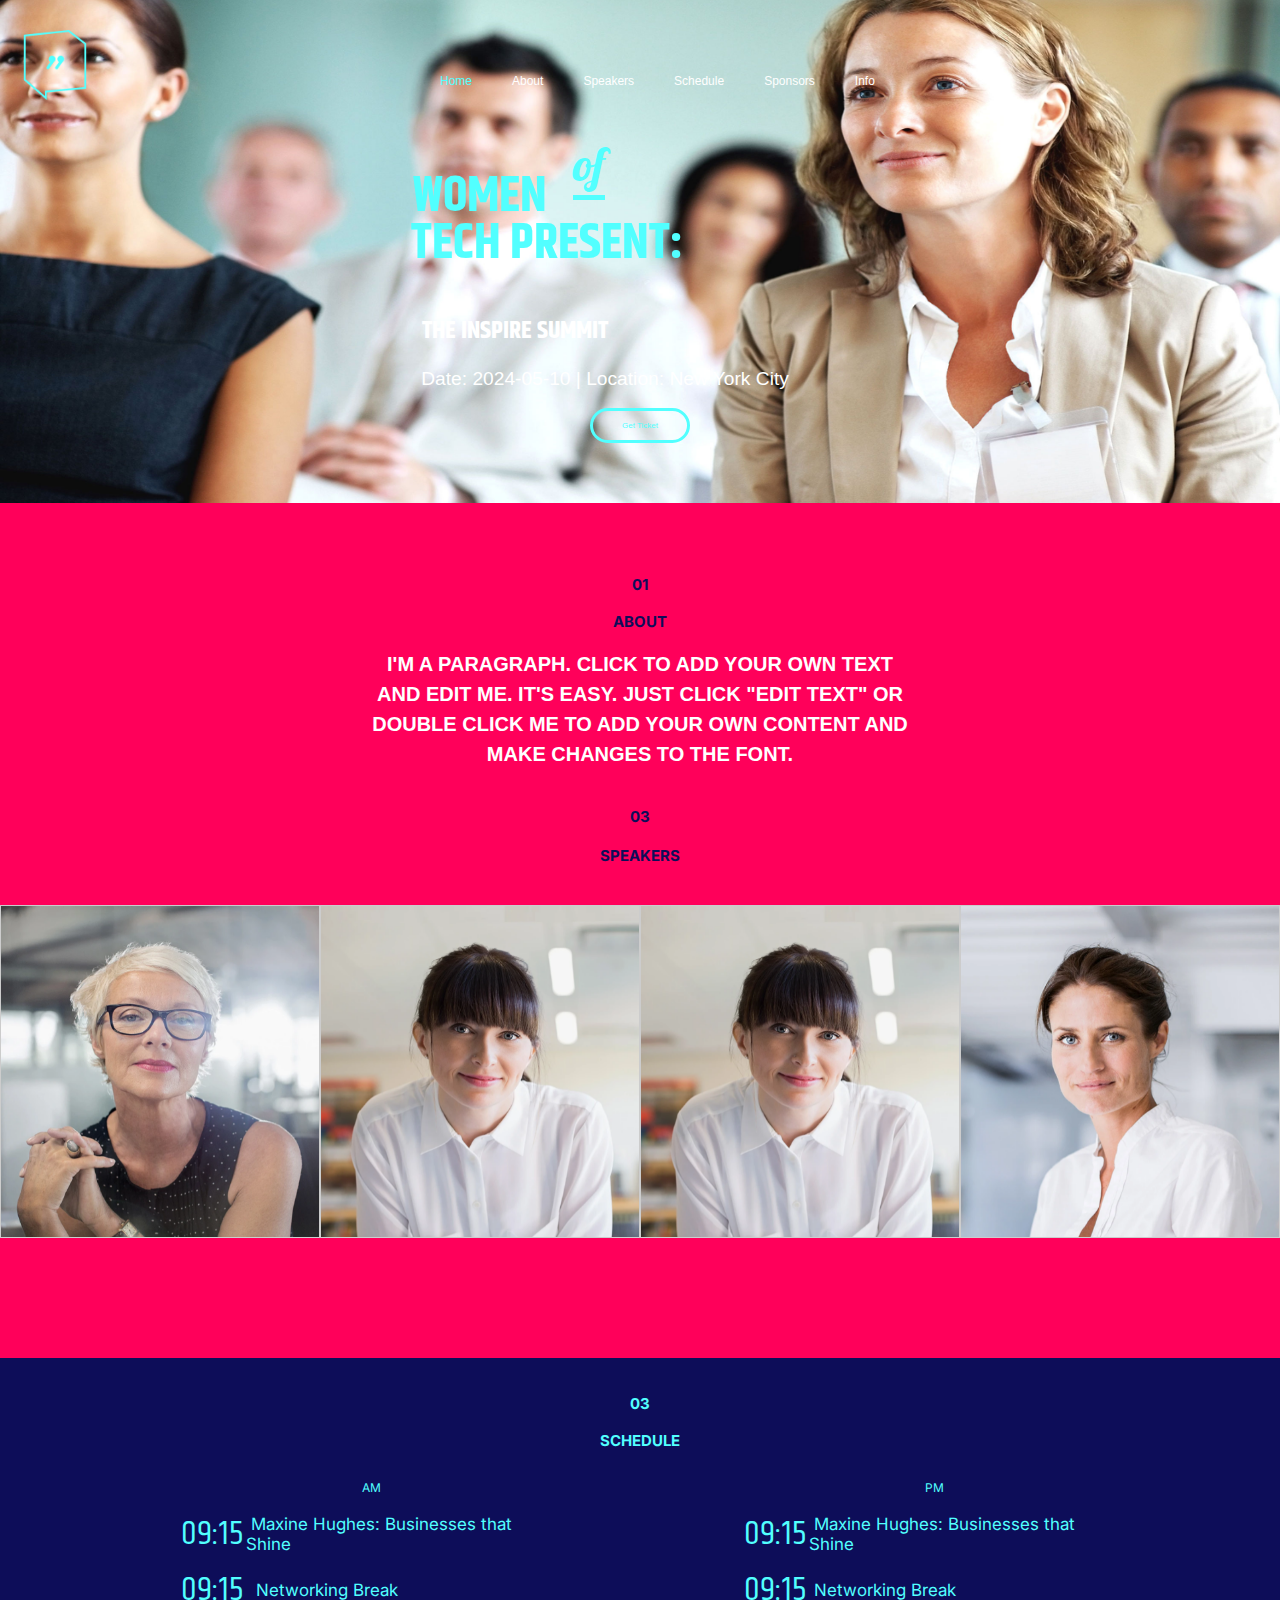
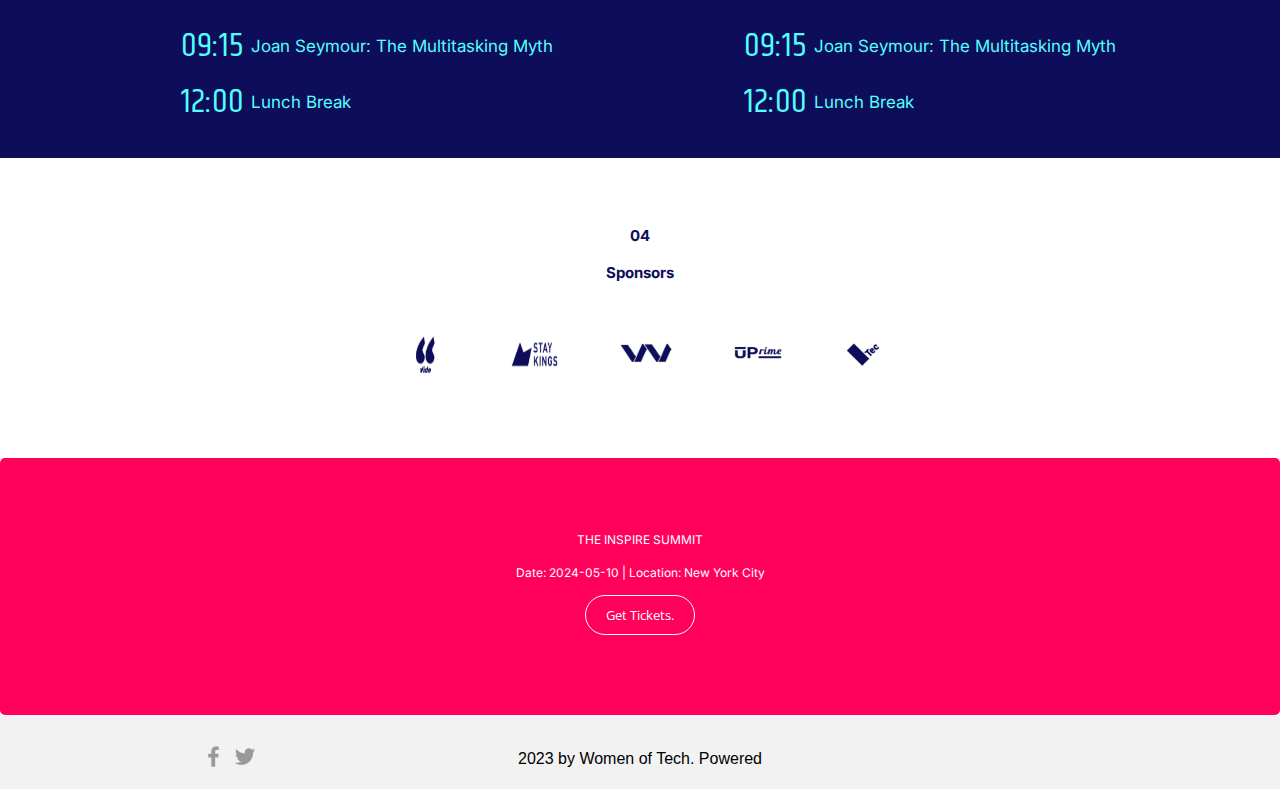
<file: index.html>
<!DOCTYPE html>
<html lang="en">
<head>
  <meta charset="UTF-8">
  <meta name="viewport" content="width=device-width, initial-scale=1.0">
  <title>Company Conference</title>
  <link rel="stylesheet" href="style/index.css">
  <link rel="preconnect" href="https://fonts.googleapis.com">
<link rel="preconnect" href="https://fonts.gstatic.com" crossorigin>
<link href="https://fonts.googleapis.com/css2?family=Khand:wght@600&display=swap" rel="stylesheet">

<link href="https://fonts.googleapis.com/css2?family=Khand:wght@600&family=Lobster&display=swap" rel="stylesheet">


<link href="https://fonts.googleapis.com/css2?family=Khand&family=Lobster&display=swap" rel="stylesheet">



<link href="https://fonts.googleapis.com/css2?family=Inter:wght@100..900&family=Khand:wght@700&family=Lobster&display=swap" rel="stylesheet">


<link href="https://fonts.googleapis.com/css2?family=Inter:wght@100..900&family=Khand&family=Lobster&display=swap" rel="stylesheet">


<link href="https://fonts.googleapis.com/css2?family=Inter:wght@100..900&family=Khand&family=Lobster&family=Open+Sans:ital,wght@0,300..800;1,300..800&display=swap" rel="stylesheet">

</head>
<body>

  
  
    <div class="head" id="forback">
     
    
    <img src="assets/logos/logo.png" alt="Company Logo" class="logo">
    <nav class="navi">
      <ul>
        <li class="up"><a class="ups" href="#home">Home</a></li>
        <li class="up"><a href="#about">About</a></li>
        <li class="up"><a href="#speak">Speakers</a></li>
        <li class="up"><a href="#schedule">Schedule</a></li>
        <li class="up"><a href="#spon">Sponsors</a></li>
        <li class="up"><a href="#infor">Info</a></li>
      </ul>

    
    </nav>
    <br>
    <br>
    <br>

    <div class="women">
   
    <h1 class="title khand-semibold">WOMEN <span class="lobster-regular of">  of </span> <br> <span class="tech">TECH PRESENT:</span> </h1>
  </div>
    <h1 class="title khand-regular inspire" id="inspire">THE INSPIRE SUMMIT</h1>
    <br>
    <p class="info">Date: <span id="date"> </span> | Location: <span id="location"></span></p>
    <br>
    
    <div class="banner_main_btn">
      <a href="./checkout-page.html"target="blank" class="btn">Get Ticket</a>
    </div>

   </div>

   <!-- about -->

   <div id="about">
    <br>
    <br>
    <br>
    <br>

    <p class="interaa">01</p>
    <br>
    <p class="interaa">ABOUT</p>
    <br>
    <p class="aboutpara">I'M A PARAGRAPH. CLICK TO ADD YOUR OWN TEXT <br>
      AND EDIT ME. IT'S EASY. JUST CLICK "EDIT TEXT" OR <br>
      DOUBLE CLICK ME TO ADD YOUR OWN CONTENT AND <br>
      MAKE CHANGES TO THE FONT.</p>
    <br>
   
  </div>
  

<!-- speaker -->
  
<section id="speaker" class="speaker">
  <br>
  <br>
  <h2 class="spk-h2 interaa">03</h2>
  <br>
  <br>
  <h2 class="interaa">SPEAKERS</h2>
  <br>
  <br>
  <div class="spk-container">
    <div class="flexbox">
      <div class="flipper">
        <div class="front">
          <img id="social-media-icon" src="assets/images/s1.png" alt="Image 1" class="image">
        </div>
            <div class="back1" onclick="openPopup()">RACHAEL</br> MOORE</br>
              <div class="waa">WAWA.OG</div>
              <div><button class="share-button"><svg xmlns="http://www.w3.org/2000/svg" width="32" height="32"
                    viewBox="0 0 32 32" fill="none">
                    <path
                      d="M29.7074 13.2937L19.7074 3.29375C19.5676 3.15381 19.3895 3.05847 19.1955 3.01978C19.0016 2.98109 18.8005 3.00079 18.6177 3.07638C18.4349 3.15198 18.2787 3.28008 18.1687 3.44448C18.0588 3.60889 18 3.80221 17.9999 3.99999V9.04374C14.7574 9.32124 11.1762 10.9087 8.22992 13.4075C4.68242 16.4175 2.47367 20.2962 2.00992 24.3287C1.97368 24.6423 2.03725 24.9592 2.19158 25.2345C2.34591 25.5098 2.58313 25.7294 2.86949 25.862C3.15586 25.9947 3.47677 26.0337 3.78655 25.9734C4.09634 25.9131 4.37921 25.7566 4.59492 25.5262C5.96992 24.0625 10.8624 19.4337 17.9999 19.0262V24C18 24.1978 18.0588 24.3911 18.1687 24.5555C18.2787 24.7199 18.4349 24.848 18.6177 24.9236C18.8005 24.9992 19.0016 25.0189 19.1955 24.9802C19.3895 24.9415 19.5676 24.8462 19.7074 24.7062L29.7074 14.7062C29.8944 14.5188 29.9995 14.2648 29.9995 14C29.9995 13.7352 29.8944 13.4812 29.7074 13.2937ZM19.9999 21.5862V18C19.9999 17.7348 19.8946 17.4804 19.707 17.2929C19.5195 17.1054 19.2651 17 18.9999 17C15.4899 17 12.0712 17.9162 8.83867 19.725C7.19235 20.6503 5.65844 21.7627 4.26742 23.04C4.99242 20.06 6.81992 17.2262 9.52367 14.9325C12.4262 12.4712 15.9687 11 18.9999 11C19.2651 11 19.5195 10.8946 19.707 10.7071C19.8946 10.5196 19.9999 10.2652 19.9999 9.99999V6.41499L27.5862 14L19.9999 21.5862Z"
                      fill="white" />
                  </svg></button>
                </div>
            </div>
      </div>
    </div>
    <div class="flexbox">
      <div class="flipper">
        <div class="front">
          <img src="assets/images/s2.png" alt="Image 2" class="image">
        </div>
        <div class="back1"  onclick="openPopup()" >RACHAEL</br> MOORE</br>
          <div class="waa">WAWA.OG</div>
          <div><button class="share-button"><svg xmlns="http://www.w3.org/2000/svg" width="32" height="32"
                viewBox="0 0 32 32" fill="none">
                <path
                  d="M29.7074 13.2937L19.7074 3.29375C19.5676 3.15381 19.3895 3.05847 19.1955 3.01978C19.0016 2.98109 18.8005 3.00079 18.6177 3.07638C18.4349 3.15198 18.2787 3.28008 18.1687 3.44448C18.0588 3.60889 18 3.80221 17.9999 3.99999V9.04374C14.7574 9.32124 11.1762 10.9087 8.22992 13.4075C4.68242 16.4175 2.47367 20.2962 2.00992 24.3287C1.97368 24.6423 2.03725 24.9592 2.19158 25.2345C2.34591 25.5098 2.58313 25.7294 2.86949 25.862C3.15586 25.9947 3.47677 26.0337 3.78655 25.9734C4.09634 25.9131 4.37921 25.7566 4.59492 25.5262C5.96992 24.0625 10.8624 19.4337 17.9999 19.0262V24C18 24.1978 18.0588 24.3911 18.1687 24.5555C18.2787 24.7199 18.4349 24.848 18.6177 24.9236C18.8005 24.9992 19.0016 25.0189 19.1955 24.9802C19.3895 24.9415 19.5676 24.8462 19.7074 24.7062L29.7074 14.7062C29.8944 14.5188 29.9995 14.2648 29.9995 14C29.9995 13.7352 29.8944 13.4812 29.7074 13.2937ZM19.9999 21.5862V18C19.9999 17.7348 19.8946 17.4804 19.707 17.2929C19.5195 17.1054 19.2651 17 18.9999 17C15.4899 17 12.0712 17.9162 8.83867 19.725C7.19235 20.6503 5.65844 21.7627 4.26742 23.04C4.99242 20.06 6.81992 17.2262 9.52367 14.9325C12.4262 12.4712 15.9687 11 18.9999 11C19.2651 11 19.5195 10.8946 19.707 10.7071C19.8946 10.5196 19.9999 10.2652 19.9999 9.99999V6.41499L27.5862 14L19.9999 21.5862Z"
                  fill="white" />
              </svg></button>
            </div>
        </div>
      </div>
     
    </div>
    <div class="flexbox">
      <div class="flipper">
        <div class="front">
          <img src="assets/images/s2.png" alt="Image 3" class="image">
        </div>
        <div class="back1"   onclick="openPopup()">RACHAEL</br> MOORE</br>
          <div class="waa">WAWA.OG</div>
          <div><button class="share-button"><svg xmlns="http://www.w3.org/2000/svg" width="32" height="32"
                viewBox="0 0 32 32" fill="none">
                <path
                  d="M29.7074 13.2937L19.7074 3.29375C19.5676 3.15381 19.3895 3.05847 19.1955 3.01978C19.0016 2.98109 18.8005 3.00079 18.6177 3.07638C18.4349 3.15198 18.2787 3.28008 18.1687 3.44448C18.0588 3.60889 18 3.80221 17.9999 3.99999V9.04374C14.7574 9.32124 11.1762 10.9087 8.22992 13.4075C4.68242 16.4175 2.47367 20.2962 2.00992 24.3287C1.97368 24.6423 2.03725 24.9592 2.19158 25.2345C2.34591 25.5098 2.58313 25.7294 2.86949 25.862C3.15586 25.9947 3.47677 26.0337 3.78655 25.9734C4.09634 25.9131 4.37921 25.7566 4.59492 25.5262C5.96992 24.0625 10.8624 19.4337 17.9999 19.0262V24C18 24.1978 18.0588 24.3911 18.1687 24.5555C18.2787 24.7199 18.4349 24.848 18.6177 24.9236C18.8005 24.9992 19.0016 25.0189 19.1955 24.9802C19.3895 24.9415 19.5676 24.8462 19.7074 24.7062L29.7074 14.7062C29.8944 14.5188 29.9995 14.2648 29.9995 14C29.9995 13.7352 29.8944 13.4812 29.7074 13.2937ZM19.9999 21.5862V18C19.9999 17.7348 19.8946 17.4804 19.707 17.2929C19.5195 17.1054 19.2651 17 18.9999 17C15.4899 17 12.0712 17.9162 8.83867 19.725C7.19235 20.6503 5.65844 21.7627 4.26742 23.04C4.99242 20.06 6.81992 17.2262 9.52367 14.9325C12.4262 12.4712 15.9687 11 18.9999 11C19.2651 11 19.5195 10.8946 19.707 10.7071C19.8946 10.5196 19.9999 10.2652 19.9999 9.99999V6.41499L27.5862 14L19.9999 21.5862Z"
                  fill="white" />
              </svg></button>
            </div>
        </div>
      </div>
     
    </div>
    <div class="flexbox">
      <div class="flipper">
        <div class="front">
          <img src="assets/images/s4.png" alt="Image 4" class="image">
        </div>
        <div class="back1"  onclick="openPopup()">RACHAEL</br> MOORE</br>
          <div class="waa">WAWA.OG</div>
          <div><button class="share-button"><svg xmlns="http://www.w3.org/2000/svg" width="32" height="32"
                viewBox="0 0 32 32" fill="none">
                <path
                  d="M29.7074 13.2937L19.7074 3.29375C19.5676 3.15381 19.3895 3.05847 19.1955 3.01978C19.0016 2.98109 18.8005 3.00079 18.6177 3.07638C18.4349 3.15198 18.2787 3.28008 18.1687 3.44448C18.0588 3.60889 18 3.80221 17.9999 3.99999V9.04374C14.7574 9.32124 11.1762 10.9087 8.22992 13.4075C4.68242 16.4175 2.47367 20.2962 2.00992 24.3287C1.97368 24.6423 2.03725 24.9592 2.19158 25.2345C2.34591 25.5098 2.58313 25.7294 2.86949 25.862C3.15586 25.9947 3.47677 26.0337 3.78655 25.9734C4.09634 25.9131 4.37921 25.7566 4.59492 25.5262C5.96992 24.0625 10.8624 19.4337 17.9999 19.0262V24C18 24.1978 18.0588 24.3911 18.1687 24.5555C18.2787 24.7199 18.4349 24.848 18.6177 24.9236C18.8005 24.9992 19.0016 25.0189 19.1955 24.9802C19.3895 24.9415 19.5676 24.8462 19.7074 24.7062L29.7074 14.7062C29.8944 14.5188 29.9995 14.2648 29.9995 14C29.9995 13.7352 29.8944 13.4812 29.7074 13.2937ZM19.9999 21.5862V18C19.9999 17.7348 19.8946 17.4804 19.707 17.2929C19.5195 17.1054 19.2651 17 18.9999 17C15.4899 17 12.0712 17.9162 8.83867 19.725C7.19235 20.6503 5.65844 21.7627 4.26742 23.04C4.99242 20.06 6.81992 17.2262 9.52367 14.9325C12.4262 12.4712 15.9687 11 18.9999 11C19.2651 11 19.5195 10.8946 19.707 10.7071C19.8946 10.5196 19.9999 10.2652 19.9999 9.99999V6.41499L27.5862 14L19.9999 21.5862Z"
                  fill="white" />
              </svg></button>
            </div>
        </div>
      </div>

    </div>
  </div>
</section>



  <!-- Schedule -->

<div class="container">
  <br>
  <br>
  <p class="sc-head interaa">03</p>
  <br>
    <p class="sc-head interaa">SCHEDULE</p>
    <br>
    <table class="table">
        <tr>
            <th colspan="2">AM</th> </tr>
        <tr>
            <td>09:15</td>
            <td>&nbsp;Maxine Hughes: Businesses that  Shine</td>
            
        </tr>
        <tr>
            <td>09:15</td>
            <td>&nbsp; Networking Break</td>
            
        </tr>
        <tr>
            <td>09:15</td>
            <td> &nbsp;Joan Seymour: The Multitasking Myth</td>
            
        </tr>
        <tr>
            <td>12:00</td>
            <td> &nbsp;Lunch Break</td>
             </tr>
       

    </table>
    <table class="table">
      <tr>
          <th colspan="2">PM</th> </tr>
      <tr>
          <td>09:15</td>
          <td> &nbsp;Maxine Hughes: Businesses that Shine</td>
          
      </tr>
      <tr>
          <td>09:15</td>
          <td>&nbsp;Networking Break</td>
          
      </tr>
      <tr>
          <td>09:15</td>
          <td> &nbsp;Joan Seymour: The Multitasking Myth</td>
          
      </tr>
      <tr>
          <td>12:00</td>
          <td> &nbsp;Lunch Break</td>
           </tr>
     

  </table>
</div>





  <!-- sponsors -->

  <section class="sponsors" id="spon">
    <br>
    <p class="interaa" >04</p>
    <br>
    <p class="interaa">Sponsors</p>
    <ul class="sponsor-logos home_sponser">
        <li><img src="assets/logos/l1.png" alt="Sponsor 1"></li>
        <li><img src="assets/logos/l2.png" alt="Sponsor 1"></li>
        <li><img src="assets/logos/l3.png" alt="Sponsor 1"></li>
        <li><img src="assets/logos/l4.png" alt="Sponsor 1"></li>
        <li><img src="assets/logos/l5.png" alt="Sponsor 1"></li>
    </ul>
</section>


<!-- info -->

<section class="information" id="infor">
  <br>
  <br>
  <br>
  <h3 class="inter400 summit">THE INSPIRE SUMMIT</h3>
  <br>
  <div class="details">
     <p class="inter400 nextdate">Date: 2024-05-10 | Location: New York City</p>
  </div>
  <div class="banner_main_btn">
    <a href="./checkout-page.html" target="blank">
      <button class="get-tickets open-sans-400">Get Tickets.</button>
    </a>
  </div>
</section>




  <script>
    document.getElementById("date").textContent = "2024-05-10";
    document.getElementById("location").textContent = "New York City";
  </script>



<!-- footer -->

<div class="footer">
<p class="fpara">2023 by Women of Tech. Powered</p>


<div class="flogo">
<img src="assets/logos/fb.png" alt="">
<img src="assets/logos/twitter.png" alt="">
</div>

</div>
<script src="script.js"></script>
<script>
  function openPopup() {
    document.getElementById("popup").style.display = "flex";
  }

  function closePopup() {
    document.getElementById("popup").style.display = "none";
  }
</script>


</body>
</html>
</file>
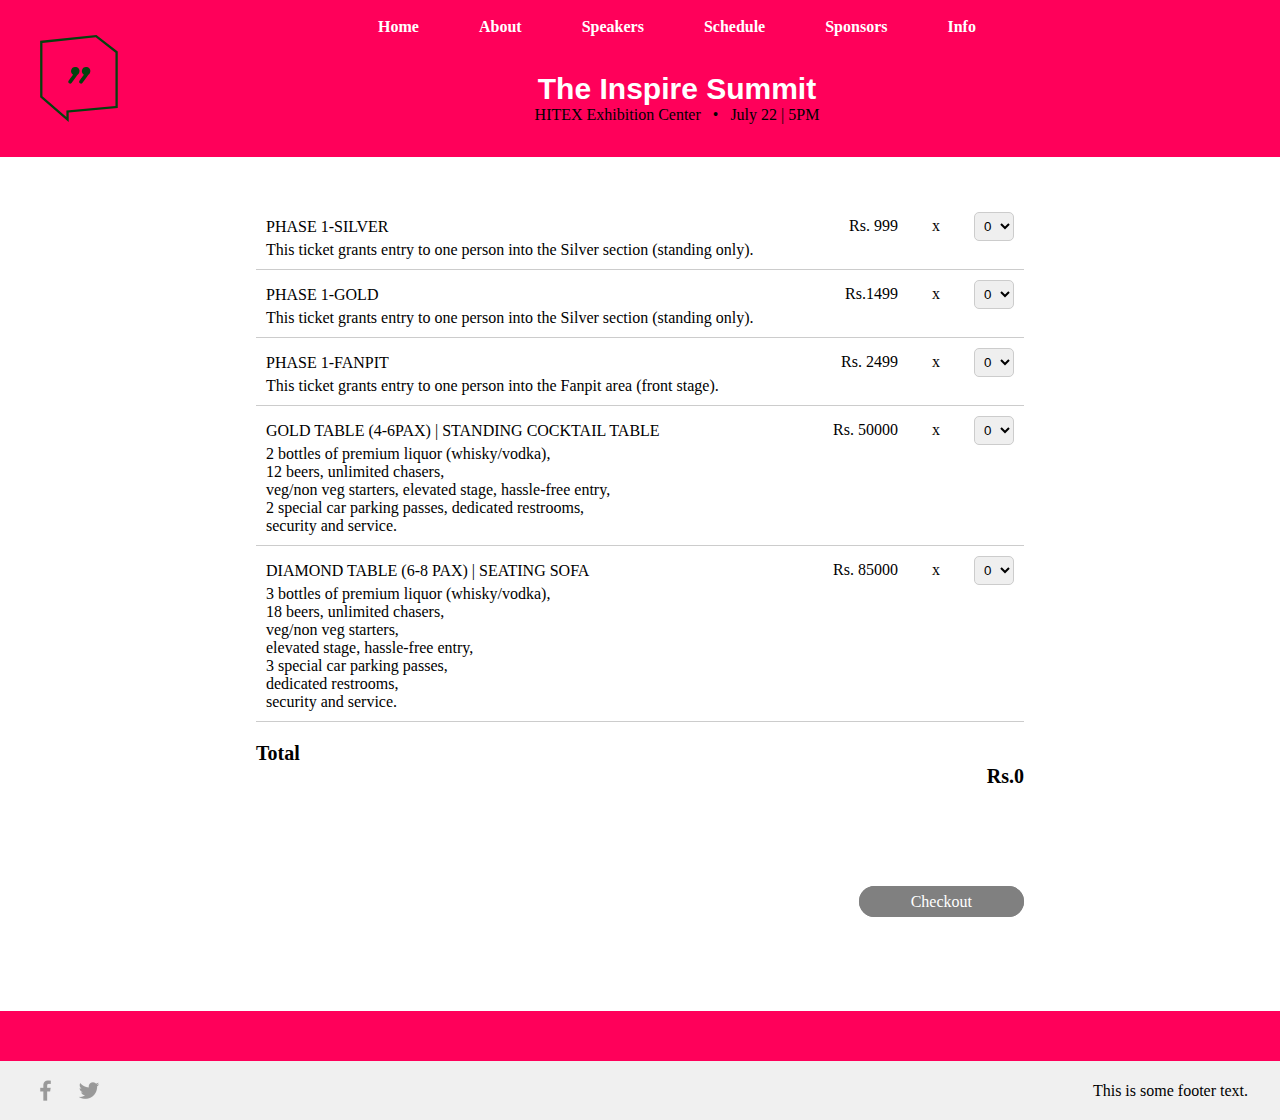
<file: checkout-page.html>
<!DOCTYPE html>
<html lang="en">
<head>
   <meta charset="UTF-8">
   <meta name="viewport" content="width=device-width, initial-scale=1.0">
   <title>Ticket Type</title>
   <link rel="stylesheet" href="style/checkout-page.css">
</head>
<body>
   <nav class="navbar">
      <div class="logo-container">
          <img src="images/logo.svg" alt="Logo" class="logo">  
      </div>
      <div class="content-container">
          <div class="menu-text-container">
              <ul class="nav-menu">
                  <li><a href="index.html">Home</a></li>
                  <li><a href="#">About</a></li>
                  <li><a href="#">Speakers</a></li>
                  <li><a href="#">Schedule</a></li>
                  <li><a href="#">Sponsors</a></li>
                  <li><a href="#">Info</a></li>
              </ul>
              <div class="text-container">
                  <p class="inspire" >The Inspire Summit</p>
                  <p>HITEX Exhibition Center &nbsp; • &nbsp; July 22 | 5PM</p>
              </div>
          </div>
      </div>
  </nav>
  
  
  

<section  >
   <div style="margin-top: 30px;">
      <div class="checkOut_conitainer">

         <div class="container-ticket silver">
            <div class="ticket-header">
               <div>  <h2>PHASE 1-SILVER</h2></div>
               <div>    <span class="price">Rs. 999</span>
                  <span class="multiplication">x</span>
                  <select name="tickets" class="number-of-tickets" onchange="enableCheckoutButton()">
                     <option value="0">0</option>
                     <option value="1">1</option>
                     <option value="2">2</option>
                     <option value="3">3</option>
                     <option value="4">4</option>
                     <option value="5">5</option>
                  </select></div>
           
            </div>
            <p>This ticket grants entry to one person into the Silver section (standing only).</p>
         </div>
        
         <div class="container-ticket gold">
            <div class="ticket-header">
               <div>  <h2>PHASE 1-GOLD</h2></div>
               <div>    <span class="price">Rs.1499</span>
                  <span class="multiplication">x</span>
                  <select name="tickets" class="number-of-tickets" onchange="enableCheckoutButton()">
                     <option value="0">0</option>
                     <option value="1">1</option>
                     <option value="2">2</option>
                     <option value="3">3</option>
                     <option value="4">4</option>
                     <option value="5">5</option>
                  </select></div>
           
            </div>
            <p>This ticket grants entry to one person into the Silver section (standing only).</p>
         </div>

         <div class="container-ticket gold">
            <div class="ticket-header">
               <div>  <h2>PHASE 1-FANPIT</h2></div>
               <div>    <span class="price">Rs. 2499</span>
                  <span class="multiplication">x</span>
                  <select name="tickets" class="number-of-tickets" onchange="enableCheckoutButton()">
                     <option value="0">0</option>
                     <option value="1">1</option>
                     <option value="2">2</option>
                     <option value="3">3</option>
                     <option value="4">4</option>
                     <option value="5">5</option>
                  </select></div>
           
            </div>
            <p>This ticket grants entry to one person into the Fanpit area (front stage).</p>
         </div>

         <div class="container-ticket gold">
            <div class="ticket-header">
               <div>   <h2>GOLD TABLE (4-6PAX) | STANDING COCKTAIL TABLE</h2></div>
               <div>    <span class="price">Rs. 50000</span>
                  <span class="multiplication">x</span>
                  <select name="tickets" class="number-of-tickets" onchange="enableCheckoutButton()">
                     <option value="0">0</option>
                     <option value="1">1</option>
                     <option value="2">2</option>
                     <option value="3">3</option>
                     <option value="4">4</option>
                     <option value="5">5</option>
                  </select></div>
           
            </div>
            <p>2 bottles of premium liquor (whisky/vodka), <br> 12 beers, unlimited chasers,<br> veg/non veg starters, elevated stage, hassle-free entry,<br> 2 special car parking passes, dedicated restrooms,<br> security and service.</p>
         </div>
      
        
         
        
         <div class="container-ticket diamond">
           
            <div class="ticket-header">
               <div>   <h2>DIAMOND TABLE (6-8 PAX) | SEATING SOFA</h2></div>
               <div>    <span class="price">Rs. 85000</span>
                  <span class="multiplication">x</span>
                  <select name="tickets" class="number-of-tickets" onchange="enableCheckoutButton()">
                     <option value="0">0</option>
                     <option value="1">1</option>
                     <option value="2">2</option>
                     <option value="3">3</option>
                     <option value="4">4</option>
                     <option value="5">5</option>
                  </select></div>
           
            </div>
            <p>3 bottles of premium liquor (whisky/vodka),<br> 18 beers, unlimited chasers,<br> veg/non veg starters,<br> elevated stage, hassle-free entry,<br> 3 special car parking passes, <br>dedicated restrooms,<br> security and service.</p>
         </div>
         <div class="total">
            <span class="final-head">Total</span>   
            <span class="final-price check_final">Rs.0</span>  
         </div>
         <div class="checkout-btn check_new">
            <a id="checkoutBtn" onclick="checkout()" class="disabled">Checkout</a>
         </div>
      </div> 
   </div>



 </div>
</section>

<script>
   function enableCheckoutButton() {
      var checkoutBtn = document.getElementById('checkoutBtn');
      var selects = document.getElementsByClassName('number-of-tickets');
      var totalTickets = 0;
      for (var i = 0; i < selects.length; i++) {
         totalTickets += parseInt(selects[i].value);
      }
      if (totalTickets > 0) {
         checkoutBtn.classList.remove('disabled');
         checkoutBtn.classList.remove('disabled1');

      } else {
         checkoutBtn.classList.add('disabled');
      }
   }
</script>

<div class="footer_card">
   <div class="red-bar"></div>
   <footer class="footer">
      <div class="logo-container">
         <img src="assets/logos/fb.png" alt="Logo 1">
         <img src="assets/logos/twitter.png" alt="Logo 2">
      </div>
      <p>This is some footer text.</p>
   </footer>
</div>

</body>
</html>
</file>
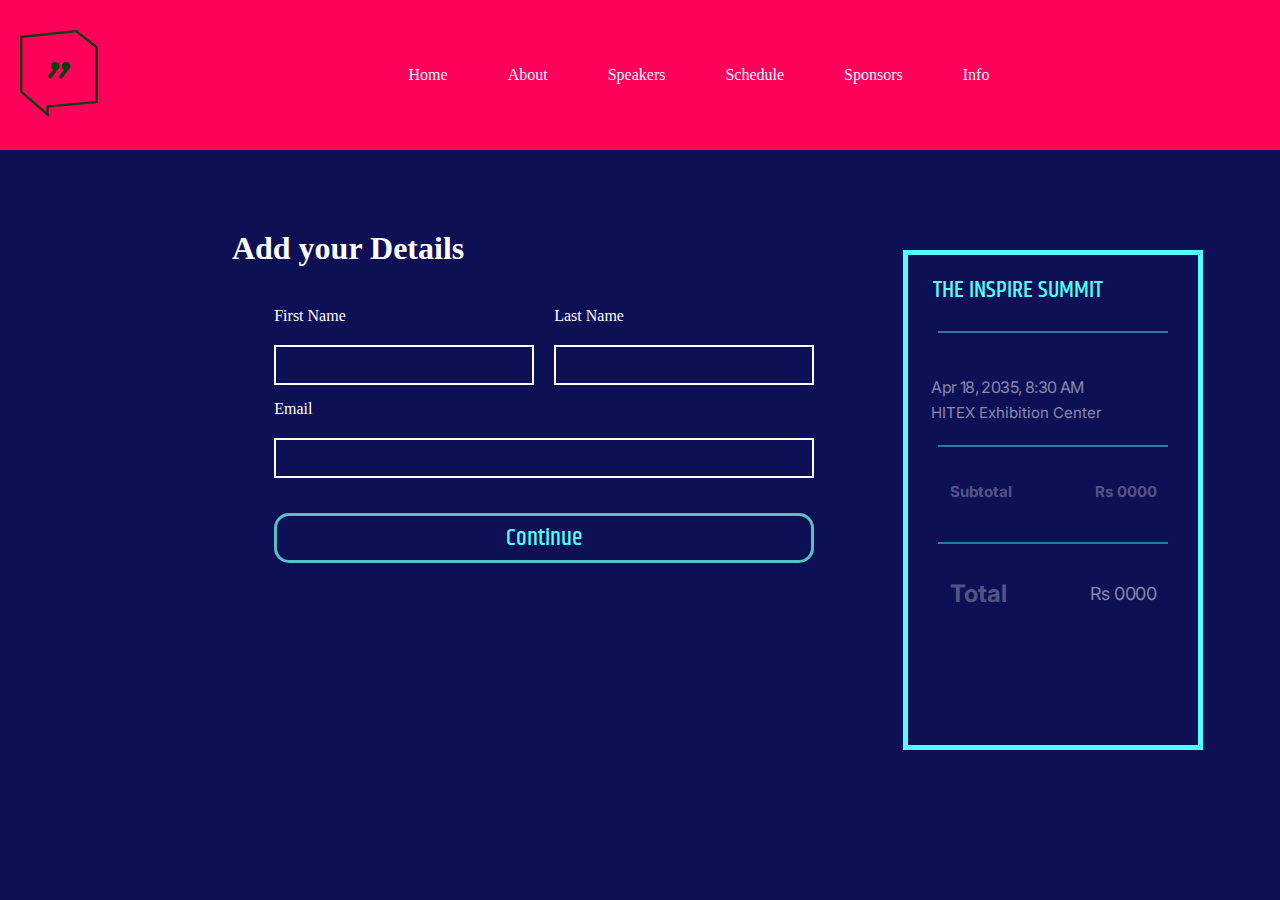
<file: finalpage.html>
<!DOCTYPE html>
<html lang="en">

<head>
    <meta charset="UTF-8">
    <meta name="viewport" content="width=device-width, initial-scale=1.0">
    <link rel="stylesheet" href="style/finalpage.css">
    <link rel="shortcut icon" href="assets/logos/logo.png" type="image/x-icon">
   
    

    <title id="titlehere"></title>
</head>

<body onload="loadDetails()">

    <nav class="navbar">
        <div class="logo-container">
            <img src="images/logo.svg" alt="Logo" class="logo">  
        </div>
        <ul class="nav-menu">
           <li><a href="index.html">Home</a></li>
           <li><a href="#">About</a></li>
           <li><a href="#">Speakers</a></li>
           <li><a href="#">Schedule</a></li>
           <li><a href="#">Sponsors</a></li>
           <li><a href="#">Info</a></li>
        </ul>
    </nav>
    
    <!-- <section class="add-details">
        <div class="detail--main_container">
            <div>
                <h1 id="add_details" class="detail--main_details">Add your Details</h1>
                <div class="form--main">
                    <form name="myForm" id="registrationForm">
                        <label for="fname" id="first_name" class="form--main_text_firstname">First name</label><br><br>
                        <input type="text" id="fname" name="fname" required>
                        <label for="lname" id="last_name" class="form--main_text_lastname">Last name</label><br><br>
                        <input type="text" id="lname" name="lname" required>
                        <label id="email_name" class="form--main_text_email">Email</label><br><br>
                        <input type="email" id="form--main_email" name="Ename" aria-label="details_email" required>
                        <input  type="submit" value="Continue" class="form--main_continue" onsubmit="evaulate()">
                    </form>
                </div>
            </div>
           
        </div>
        <div class="main2">
            <div class="price-entry">
                <h1 id="price-entry_text_inspire" class="price-entry_text">THE INSPIRE SUMMIT</h1>

                <div class="side-container">

                </div>
                <div class="price-entry_text_two">
                    <h2 id="price-entry_text_apr" class="price-entry_apr">Apr 18, 2035, 8:30 AM</h2>
                </div>
                <div class="hitex">
                    <h2 id="price-entry_hit" class="hitex_text">HITEX Exhibition Center</h2>
                </div>
                <div class="side-container">

                </div>
                <div class="inside-items">
                </div>
                <div class="cont-total">
                    <h2 id="cont-total-text" class="cont-total_text">Subtotal</h2>
                    <h2 id="final-price_rs_final" class="final-price_rs">Rs <span id="totalAmount1"></span></h2>
                                    </div>
                <div class="final-service1">
                    <h2 id="final-service1-text-one" class="final-service1_text"></h2>
                    <h2 id="final-service1_rs-two" class="final-service1_rs"></h2>
                </div>
                <div class="side-container">

                </div>
                <div class="final-price">
                    <h1 id="final-price_final" class="final-price_text">Total</h1>
                    <h1 id="final-price_rs_final" class="final-price_rs">Rs <span id="totalAmount2"></span></h1>
                </div>
            </div>
            
    </section> -->
    <div class="Finel_div">
     <div class="Finel_div_body">
      <div class="form_div">
        <div>
            <h1 id="add_details" class="detail--main_details heading">Add your Details</h1>
            <div class="form--main">
                <form name="myForm" id="registrationForm">
                    <div class="form-row">
                        <div class="form-group">
                            <label for="name">First Name</label>
                            <input type="text" id="name" name="name" class="full-width form_input">
                        </div>
                        <div class="form-group">
                            <label for="email">Last Name</label>
                            <input type="email" id="email" name="email" class="full-width form_input">
                        </div>
                    </div>
                    <div class="form-group">
                        <label for="email">Email</label>
                        <input type="email" id="email" name="email" class="full-width form_input_email">
                    </div>
                    <button type="submit" class="full-width fonm_btn">Continue</button>
                </form>
            </div>
            
        </div>
      </div>
      <div class="table_div"><div class="price-entry">
        <h1 id="price-entry_text_inspire" class="price-entry_text">THE INSPIRE SUMMIT</h1>

        <div class="side-container">

        </div>
        <div class="price-entry_text_two">
            <h2 id="price-entry_text_apr" class="price-entry_apr">Apr 18, 2035, 8:30 AM</h2>
        </div>
        <div class="hitex">
            <h2 id="price-entry_hit" class="hitex_text">HITEX Exhibition Center</h2>
        </div>
        <div class="side-container">

        </div>
        <div class="inside-items">
        </div>
        <div class="cont-totala">
            <div> <h2 id="cont-total-text" >Subtotal</h2></div>
            <div>            <h2 id="final-price_rs_final" >Rs <span id="totalAmount1"></span></h2>
            </div>
                            </div>
        <div class="final-service1">
            <h2 id="final-service1-text-one" class="final-service1_text"></h2>
            <h2 id="final-service1_rs-two" class="final-service1_rs"></h2>
        </div>
        <div class="side-container">

        </div>
        <div class="cont-totalb">
            <div> <h2 id="cont-total-text" >Total</h2></div>
            <div>                        <h1 id="final-price_rs_final" class="final-price_rs"  style="padding-top: 5px;" >Rs <span id="totalAmount2"></span></h1>
            </h2>
            </div>
                            </div>
        <div class="final-service1">
            <h2 id="final-service1-text-one" class="final-service1_text"></h2>
            <h2 id="final-service1_rs-two" class="final-service1_rs"></h2>
        </div>
        </div></div>


     </div>
    </div>
    <script>
        // Function to parse URL query parameters
        function getUrlParameter(name) {
            name = name.replace(/[\[\]]/g, '\\$&');
            const regex = new RegExp('[?&]' + name + '(=([^&#]*)|&|#|$)');
            const results = regex.exec(window.location.href);
            if (!results) return null;
            if (!results[2]) return '';
            return decodeURIComponent(results[2].replace(/\+/g, ' '));
        }
    
        // Get the total amount from the URL
        const totalAmount = getUrlParameter('total');
    
        // Display the total amount on the page
        const totalAmountElement1 = document.getElementById('totalAmount1');
        const totalAmountElement2 = document.getElementById('totalAmount2');
        if (totalAmount) {
            totalAmountElement1.textContent = totalAmount;
            totalAmountElement2.textContent = totalAmount; // Set both elements with the total amount
        } else {
            totalAmountElement1.textContent = '0000';
            totalAmountElement2.textContent = '0000';
        }
    </script>
    
    
</body>

</html>
</file>
<file: style/index.css>
/* fonts */

.khand-semibold {
  font-family: "Khand", sans-serif;
  font-weight: 600;
  font-style: normal;
}

.lobster-regular {
  font-family: "Lobster", sans-serif;
  font-weight: 400;
  font-style: normal;
}

td,.khand-regular {
  font-family: "Khand", sans-serif;
  font-weight: 400;
  font-style: normal;
}



.interaa {
  font-family: "Inter", sans-serif;
  font-optical-sizing: auto;
  font-weight: 700;
  font-style: normal;
  font-variation-settings:
    "slnt" 0;
    text-align: center; font-size: 15px; color: #0D0D59;
}

.aboutpara{
  text-align: center; font-size: 20px; line-height: 30px; font-weight: bold; color: white;
}

.next{
  color: #52FFFF;
}

 .inter400 {
  font-family: "Inter", sans-serif;
  font-optical-sizing: auto;
  font-weight: 400;
  font-style: normal;
  font-variation-settings:
    "slnt" 0;
    color: white; font-size: 12px;
}




.open-sans-400 {
  font-family: "Open Sans", sans-serif;
  font-optical-sizing: auto;
  font-weight: 400;
  font-style: normal;
  font-variation-settings:
    "wdth" 100;
}


*{
  margin: 0;
  padding: 0;
  box-sizing: border-box;
}

.head{
  padding: 10px;
  background: url(../assets/images/11aa.jpg) lightgray 0px -51.28px / 100% 111.1% no-repeat;
  }

body {
    margin: 0;
    font-family: sans-serif;
    overflow-x: hidden;
  }



  .navi{
    margin-top: -100px;
    margin-bottom: 50px;
    margin-left: 60px;
  }

  .up{
    margin: 20px;
    font-size: 12px;
  }

  .ups{
    color: #52FFFF;
  }
  
 
  
  .logo {
   
    margin-bottom: 50px;
    margin-left: 10px;
    margin-top: 20px;
    width: 70px; height: 70px;
  }
  
  .title {
    font-size: 1.5em;
    font-weight: bold;
   
    color: white;
    text-align: center;
    color: #52FFFF; font-size: 50px;
    margin-left: -280px;
  }

  #inspire{
    color: #FFFFFF;
    font-size: 25px;
    margin-left: -250px;
  }

  #linkedinlogo{
    width: 20px; height: 20px; position: relative; left: 130px;
  }

 

  .of{
    border-bottom: 5px solid; padding-bottom: 3px; position: relative; top: -30px; left: 17px;font-size: 45px;
  }

  .tech{
    position: relative; left: 47px; top: -30px;
  }
  
  .info {
    font-size: 1.2em;
    color: white;
    text-align: center;
    margin-left: -70px;
   

  }
ul{
  list-style-type: none;
}
  li{
    float: left;
    margin: 15px;
    position:relative;
    left: 350px;
  }

  a{
    color: white;
    text-decoration: none;
  }

 

.btn {
  display: inline-block;
  padding: 10px 20px;
 
  color: white;
  text-decoration: none;
  font-size: 16px;
  border: none;
  border-radius: 50px; 
  cursor: pointer; 
  margin-bottom: 50px;
 


  font-size: 8px; border: 3px solid #52FFFF ; color: #52FFFF; width: 100px; text-align: center;
margin-left: 527px;
}

.btn:hover {
  background-color: #3e8e41; 
}

#about{
  background-color: #FF005A;
  width: auto;
  
}

.speaker {
  padding-bottom: 120px;
  font-family: "Inter", sans-serif;
  background-color: #FF005A;
  
}
.speaker h2{
  text-align: center;
  margin-top:-20px;
}
 
.spk-container {
  display: flex;
  justify-content: flex-start;
  align-items: flex-start;
  width: 100%;
  height: 37vh;
}
 
.flexbox {
  width: 100vw;
  background-color: rgb(4, 56, 4);
  border: 1px solid #ccc;
  overflow: hidden;
  transition: transform 0.5s;
  min-height: 333px;
  box-sizing: border-box;
}
 
.flexbox:hover {
  transform: rotateY(180deg);
}
 
.flipper {
  position: relative;
  width: 100%;
  height: 100%;
  transform-style: preserve-3d;
  transition: transform 0.5s;
  overflow: visible;
}
 
.flexbox:hover .flipper {
  transform: rotateY(180deg);
}
 
.front,
.back {
  position: absolute;
  width: 100%;
  height: 100%;
  backface-visibility: hidden;
}
 
.front {
  z-index: 2;
  transform: rotateY(0deg);
}
 
.back {
  transform: rotateY(180deg);
  background-color: #333;
  color: #fff;
  display: flex;
  justify-content: center;
  align-items: top;
  text-align: center;
}
.back1{
  text-align:center;
  background-color: rgb(4, 56, 4);
  transform: scaleX(1);
  color: #d3a61d;
  font-size: 35px;
  position:relative;
  bottom:-100px;
  text-wrap:wrap;
  font-family: "khand";
  font-weight: 600;
  line-height: 1em;
 
}
 
.name {
  font-size: 16px;
}
 
.image {
  width: 100%;
  height: auto;
  display: block;
}
 
.share-button {
  padding-top: 90px;
 padding-right: 270px;
  background-color:transparent;
  border: none;
  transform: scaleX(1);
  cursor: pointer;
}
.waa{
  font-size: 16px;
  font-family: "khand";
}
.spk-h2{
  font-family: "Inter";
  font-weight: 700;
}

.stime{
  font-size: 35px;
}




/* sponsor */

.sponsors{
  height: 300px;
background-color: #FFFFFF;
margin-top: 0;
padding: 50px;
}

.sponsor-logos {
  display: flex;  
  list-style: none;  
 margin-left: 75px;
  
 
  
}

.sponsor-logos li {
  margin: 0 10px;  
  
}

.sponsor-logos img {
 
  width: 80px;
  height: 80px;

  margin-left: 10px;
  margin-top: 30px;
}





.information {
  background-color: #FF005A; 
  padding: 20px;
  border-radius: 5px;
  text-align: center;
  padding-bottom:80px;
}

.details {
  margin-bottom: 15px;
}

.details p {
  margin-bottom: 5px;
}

.label {
  font-weight: bold;
  margin-right: 5px;
}

.get-tickets {
  background-color: #FF005A; 
  color: white;
  padding: 10px 20px;
  border: none;
  border-radius: 50px; 
  border: 1px solid white;
  cursor: pointer;
  transition: background-color 0.2s ease; 
 margin: 0 auto;

}

.get-tickets:hover {
  background-color: #0069d9; 
}



.footer{
  background-color: #F2F2F2;
  padding-bottom: 15px;
  padding-top: 15px;
}

.fpara{
 text-align: center;
 padding-top: 20px;
 
}

.flogo{
  margin-top: -25px;
  margin-left: 200px;
}






table {
  width: 100%;
  
}

tr td:nth-child(1) {

  font-family: "Khand", sans-serif;
  font-weight: 400;
  font-style: normal;
  font-size: 35px;
  }

  tr td:nth-child(2) {
    font-family: "Inter", sans-serif;
    font-optical-sizing: auto;
    font-weight: 400;
    font-style: normal;
    font-variation-settings:
      "slnt" 0;
      font-size: 17px;
    
  }

th {
  color: #52FFFF;
  font-family: "Inter", sans-serif;
  font-optical-sizing: auto;
  font-weight: 400;
  font-style: normal;
  font-variation-settings:
    "slnt" 0;
    font-size: 12px;

  
  padding: 10px;
}

td {
 
    color: #52FFFF;
}

.time {
  width: 100px;
}

.am-pm {
  text-align: center;
}
.table{
  width: 30%;
  float: left;
  margin-left: 14%;
  
}

tr{
  width: 500px;
}


.container{
  margin-bottom: 0px;
  background-color: #0D0D59;
  height: 400px;
}

.sc-head{
  text-align: center;
  color: #52FFFF;
}

.summit, .nextdate{
  text-align: center;
}
.sponsor-logos.home_sponser
{
  margin-left: 0px !important;
  justify-content: center;
}
.sponsor-logos.home_sponser li
{
  left: 0px;
}
.banner_main_btn
{
  text-align: center;
}
.banner_main_btn a.btn
{
  margin-left: 0px !important;
}

.popup-overlay {
  position: fixed;
  top: 0;
  left: 0;
  width: 100%;
  height: 100%;
  background-color: rgba(0, 0, 0, 0.5);
  display: none;
  justify-content: center;
  align-items: center;
}

.popup-content {
  background-color: white;
  padding: 20px;
  border-radius: 10px;
  max-width: 80%;
  text-align: center;
}

.pop-up-head{
  display: flex;
  justify-content: space-between;
}


.soceil_icon_parent{
  margin-right: 30px;
    width: 365px;
    margin-top: 20px;
    margin-left: 51px;
}

.sociel_icon_box{
  margin-right: 30px;
  margin-left: 30px;
  display: flex;
  justify-content: space-between;
}

.model_input{
  margin-top: 16px;
  /* margin: 0 auto; */
  display: flex;
  margin-bottom: 30px;
}

.model_input input{
  width: 436px;
    height: 49px;
    margin: auto;
    padding-left: 3px;
    padding-right: 3px;
}

.model_input button{
  width: 64px;
  background-color: #333;
  color: white;
 
}

.img_model{
  margin-top: 3px;
    padding-top: 1px;
    height: 29px;
}
</file>
<file: style/checkout-page.css>
* {
	margin: 0;
	padding: 0;
	border: 0;
}

.wrapper {
	width: 100vw;
	height: 175vh;
	/* position: relative; */
}

.header {
	width: 100vw;
	height: 35vh;
	background-color: 
	#FF005A;
	
}


.logo {
	/* position: absolute; */
	top: 40px;
	left: 60px;
}

.header .logo img {
	width: 60px;
	height: 87px;
}






  
  .text-container {
	
	padding: 1rem;
	text-align: center;
  }

  .para-1{
	color: white;
	font-family: "Khand", sans-serif;
	font-weight: 700;
	font-style: normal;
	font-size: 30px;
  }
  

.body {
	/* position: relative; */
	margin-left: 13rem;
	width: 65vw;
	height: 100vh;
}

.ticket-container {
	display: flex;
	flex-direction: column;
	gap: 24px;
}

.container-ticket {
	border-bottom: 1px solid #ccc;
	padding: 10px;
}

.ticket-header {
	display: flex;
	align-items: center;
	justify-content: space-between;
	gap: 10px;
}

.ticket-header h2 {
	font-family: Inter;
	font-size: 16px;
	font-style: normal;
	font-weight: 400;
}

.ticket-container p {
	color: #333;
	font-family: Inter;
	font-size: 12px;
	font-style: normal;
	font-weight: 400;
	line-height: 19.6px;
}

.price {
	/* margin-left: 34rem; */
	margin-right: 30px;
	margin-top: .2rem;
}

.number-of-tickets {
	padding: 5px;
	border: 1px solid #ccc;
	border-radius: 5px;
	margin-left: 30px;
}

/* select {
	position: absolute;
	margin-left: 47rem;
	border: 1px solid #767676;
	background: #EFEFEF;
} */

.silver {
	padding-top: 25px;
}


.multiply {
	/* position: absolute; */
	color: #000;
	/* margin-left: 46rem; */
	font-family: Inter;
	font-size: 15px;
	font-style: normal;
	font-weight: 400;
}

.gold1 p {
	width: 19rem;
}

.gold1 h2 {
	white-space: nowrap;
}

.diamond p {
	/* width: 19rem; */
}

.fanpit .price {
	/* margin-left: 33.3rem; */
}

.gold1 .price {
	/* margin-left: 15.5rem; */
}

.diamond .price {
	/* margin-left: 19.7rem; */
}

.total span {
	color: #000;
	font-family: Inter;
	font-size: 20px;
	font-weight: 600;
	/* position: absolute; */
	/* margin-top: 1rem; */
}

.final-price {
	margin-left: 43rem;
	white-space: nowrap;
}

.checkout-btn a.disabled {
	position: absolute;
	margin-top: 4rem;
	margin-left: 41rem;
	padding: 5px 50px;
	text-align: center;
	text-decoration: none;
	border-radius: 100px;
	border: 2px solid grey;
	color: #ffffff;
	background-color: grey;
	cursor: not-allowed;
	pointer-events: none;
}



.checkout-btn a {
	background-color: #ffffff;
	position: absolute;
	margin-top: 4rem;
	margin-left: 41rem;
	padding: 5px 50px;
	text-align: center;
	text-decoration: none;
	border-radius: 100px;
	border: 2px solid #008000;
	color: #000000;
}





  
  .red-bar {
	background-color: #FF005A;
	height: 50px; 
	width: 100%; 
	margin-top: 100px;
  }
  
  .footer {
	background-color: #f0f0f0;
	padding: 1rem 2rem;
	display: flex;
	align-items: center; 
	justify-content: space-between; 
  }
  
  .logo-container {
	display: flex;
  }
  
  .logo-container img {
	margin-right: 1rem;
  }
  
  .footer p {
	margin: 0; 
  }
  


.checkOut_conitainer{
	margin: auto;
	width: 60%;

}

.total{
	margin-top: 20px;
}
.final-price.check_final
{
	float: right;
}
.checkout-btn.check_new
{
	text-align: right;
	padding-top: 8rem;
}
.checkout-btn.check_new a
{
	margin-top: -40px;
    margin-left: -70px;
}
.checkout-btn.check_new a.disabled
{
	position: initial;
}

.navbar {
    display: flex;
    align-items: center;
    padding: 10px; 
	background-color:#FF005A;
}

.logo-container {
    margin-right: auto; 
}

.logo {
    max-width: 100%;
	padding: 25px;
}

.content-container {
    flex: 1;
    display: flex;
    justify-content: center;
}

.menu-text-container {
	margin-right: 80px;
    display: flex;
    flex-direction: column;
    align-items: center; /* Center items vertically */
}

.nav-menu {
    list-style: none;
    padding: 0;
    display: flex;
}

.nav-menu li {
    margin: 0 30px;
}

.nav-menu li a {
    text-decoration: none;
    color: #ffffff;
	font-weight: bold;
}

.text-container {
    text-align: center;
    margin-top: 20px; /* Add margin to separate from list items */
}

.inspire{
	color: white;
    font-family: "Khand", sans-serif;
    font-weight: 700;
    font-style: normal;
    font-size: 30px;
}
</file>
<file: style/finalpage.css>
@import url('https://fonts.googleapis.com/css2?family=Khand:wght@300;400;500;600;700&display=swap');
@import url('https://fonts.googleapis.com/css2?family=Inter:wght@100..900&family=Khand:wght@300;400;500;600;700&display=swap');
@import url('https://fonts.googleapis.com/css2?family=Lobster&display=swap');

* {
    padding: 0;
    margin: 0 auto;
    box-sizing: border-box;

}

.navigation {
    width: 100%;
    height: 130px;
    background-color: #FF005A;
}

.navigation_container {
    display: grid;
    grid-template-columns: auto auto auto auto auto auto;
    gap: 50px;
    padding: 10px;
    top: 0;
    width: 600px;
    margin-top: 40px;
    color: white;
    font-size: 16px;
    font-family: "Inter", sans-serif;
    padding-left: 30%;

}

.detail--main_container {
    box-sizing: border-box;
    width: 400px;
    height: 40px;
    padding-top: 10%;
    right: 150px;


}

.navigation_container a {
    text-decoration: none;
    color: white;
}

.navigation_container>div {

    border: 1px solid black;
    text-align: center;
    font-size: 30px;
}

.navigation_container a:hover {
    color: wheat;
    cursor: pointer;
}

#logo {
    z-index: 1000;
    left: 50px;
    top: 30px;
}

.add-details_details {

    color: #52FFFF;
    font-family: "Khand", sans-serif;
    font-size: 40px;
    font-weight: 400;
}

.add-details {
    width: 100%;
    height: 800px;
    background: #0E1055;

}

#fname {
    background: transparent;
    height: 40px;
    width: 260px;
    border: 2px solid white;
}

#lname {
    background: transparent;
    height: 40px;
    width: 260px;
    border: 2px solid white;
}

.form--main {
    display: flex;
    gap: 24px;
    padding-top: 40px;
}

#form--main_email {
    background: transparent;
    height: 40px;
    width: 546px;
    border: 2px solid white;
}

.form-main-email_container {
    padding-top: 40px;
}

.form--main_continue {
    background: transparent;
    height: 48px;
    width: 548px;
    border: 3px solid #52FFFF;
    border-radius: 100px;
    color: #52FFFF;
    font-weight: 500;
    font-family: "Khand", sans-serif;
    font-size: 24px;
}

.form--main_continue_container {
    padding-top: 60px;
}

.form--main_continue:hover {
    cursor: pointer;
    color: wheat;
    border-color: wheat;
}

.price-entry {
    width: 300px;
    height: 500px;
    background: transparent;
    border: 5px solid #52FFFF;
    /* position: relative;
    left: 34%; */
}

.price-entry_text {
    color: #52FFFF;
    font-family: "Khand", sans-serif;
    font-size: 24px;
    font-weight: 500;
    padding-left: 25px;
    padding-top: 17px;
}

.side-container {
    width: 230px;
    padding-left: 5px;
    height: 0px;
    /* position: relative; */
    margin-top: 23px;
    right: 3%;
    top: 4%;
    border: 1px solid #4AE1E980;
}

.price-entry_text_two {
    padding-top: 15%;
    padding-left: 8%;

}

.price-entry_apr {
    color: #FFFFFF80;
    font-family: Inter;
    font-size: 16px;
    font-weight: 400;
    line-height: 20.8px;
    letter-spacing: -0.6px;

}

.hitex {
    color: #FFFFFF80;
    font-family: "Inter", sans-serif;
    font-size: 10px;
    padding-top: 2%;
    padding-left: 8%;

}

.hitex_text {
    font-weight: 400;
}

.price-entry_text_three {
    padding-left: 9.1%;
    padding-top: 11%;
}

.price-entry_phase_text {
    font-family: "Inter", sans-serif;
    font-size: 16px;
    font-weight: 400;
    line-height: 20.8px;
    letter-spacing: -0.4px;
    text-align: left;
    color: #FFFFFF80;
}

.price-entry_price {
    padding-left: 8.5%;
}

.price-entry_price_text {
    color: #FFFFFF4D;
    font-family: "Inter", sans-serif;
    font-size: 14px;
    font-weight: 500;
    line-height: 20.8px;
    letter-spacing: -0.5px;
    text-align: left;

}

.price-entry_quantity {
    padding-left: 8.5%;
}

.price-entry_quantity_text {
    color: #FFFFFF4D;
    font-family: "Inter", sans-serif;
    font-size: 12px;
    font-weight: 500;
    line-height: 20px;
    letter-spacing: -0.6px;
    text-align: left;
    display: inline-block;
}

.price-entry_rs {
    color: #FFFFFF4D;
    font-family: "Inter", sans-serif;
    /* position: relative; */
    left: 60%;
    font-weight: 400;
    font-size: 12px;
    display: inline-block;

}

.price-entry_text_four {
    padding-top: 10%;
    /* position: relative; */
    left: 9%;
}

.price-entry_gold_text {
    color: #FFFFFF80;
    font-family: "Inter", sans-serif;
    font-size: 15px;
    font-weight: 400;
    line-height: 20.8px;
    letter-spacing: -0.5px;
    text-align: left;
}

.price-entry_gold_rs_text {
    color: #FFFFFF80;
    font-family: "Inter", sans-serif;
    font-size: 12px;
    font-weight: 500;
    line-height: 20.8px;
    letter-spacing: -0.5px;
    text-align: left;

}

.price-entry_gold_quantity {
    padding-left: 8.5%;
}

.price-entry_gold_quantity_text {
    color: #FFFFFF4D;
    font-family: "Inter", sans-serif;
    font-size: 12px;
    font-weight: 500;
    line-height: 20px;
    letter-spacing: -0.6px;
    text-align: left;
    display: inline-block;
}

.price-entry_gold_quantity_rs {
    color: #FFFFFF4D;
    font-family: "Inter", sans-serif;
    /* position: relative; */
    left: 60%;
    font-weight: 400;
    font-size: 12px;
    display: inline-block;
}

.cont-total {
    padding-left: 8.5%;

}

.cont-total_text {
    color: #FFFFFF4D;
    font-family: "Inter", sans-serif;
    display: inline-block;
    padding-top: 12%;
    font-size: 16px;
    font-weight: 400;
}

.cont-total_rs {
    color: #FFFFFF4D;
    font-family: "Inter", sans-serif;
    display: inline-block;
    font-size: 16px;
    font-weight: 400;
    /* position: relative; */
    left: 40%;
}

.final-service1 {
    padding-left: 8.5%;
}

.final-service1_text {
    color: #FFFFFF4D;
    font-family: "Inter", sans-serif;
    display: inline-block;
    padding-top: 5px;
    padding-right: 2px;
    font-size: 16px;
    font-weight: 400;
}

.final-service1_rs {
    color: #FFFFFF4D;
    font-family: "Inter", sans-serif;
    display: inline-block;
    font-size: 16px;
    font-weight: 400;
    /* position: relative; */
    left: 32%;
}

.final-price {
    padding-top: 8.5%;
    padding-top: 31px;
}

.final-price_text {
    color: #FFFFFF80;
    font-family: "Inter", sans-serif;
    font-size: 18px;
    font-weight: 400;
    line-height: 20.8px;
    letter-spacing: -0.5px;
    text-align: left;
    display: inline-block;
    /* position: relative; */
    left: 9%;
}

.final-price_rs {
    color: #FFFFFF80;
    font-family: Inter;
    font-size: 18px;
    font-weight: 400;
    line-height: 20.8px;
    letter-spacing: -0.5px;
    text-align: left;
    display: inline-block;
    /* position: relative;
    left: 47%; */
}

#fname:hover {
    cursor: pointer;
    color: wheat;
    border-color: wheat;
}

#lname:hover {
    cursor: pointer;
    color: wheat;
    border-color: wheat;
}

#form--main_email:hover {
    cursor: pointer;
    border-color: wheat;
}

#lname {
    /* position: relative; */
    left: 51%;
    bottom: 24%;
}

.form--main_text_lastname {
    /* position: relative; */
    bottom: 17.5%;
    left: 2%;
    font-size: 16px;
    font-family: "Inter", sans-serif;
    font-weight: 400;
    color: #FFFFFF;
}

.form--main_text_firstname {
    font-size: 16px;
    font-family: "Inter", sans-serif;
    font-weight: 400;
    color: #FFFFFF;
}

.form--main_text_email {
    font-size: 16px;
    font-family: "Inter", sans-serif;
    font-weight: 400;
    color: #FFFFFF;
    /* position: relative; */
    /* right: 48%; */
}

#form--main_email {
    /* position: relative; */
    bottom: 8%;
}

.form--main_continue {
    /* position: relative; */
    top: 19%;
}
input[type="text"] {
    color: #FFFFFF; 
    padding: 10px; 
}
.price-entry{
    overflow-y: scroll;
    overflow-x: hidden;
}
.price-entry::-webkit-scrollbar {
    width: 5px;
}


.price-entry::-webkit-scrollbar-thumb {
    background: #8be0e0;
}
#form--main_email{
    color: #FFFFFF; 
    padding: 10px;
}

body{
    background-color: #0E1055;

}

.Finel_div{
    background-color: #0E1055;
    
}

.Finel_div_body{
  
     display: flex;
     justify-content: space-around;
     color: white;
}

.form_div{
    margin-top: 80px;
}

.form--main {
    width: 50%;
    margin: auto;
}

.form-row {
    display: flex;
    justify-content: space-between;
}

.form-group {
    margin-bottom: 15px;
}

.half-width {
    width: 48%; /* Adjust as needed */
}

.full-width {
    width: 100%;
}

.form_input {
    width: 260px;
    height: 40px;
    background: transparent;
    border: 2px solid #FFFFFF;
    margin-top: 20px;
   margin-left: 10px;
   margin-right: 10px;
   color: #FFFFFF;
   padding: 4px;
}

.form_input_email{
    width: 540px;
    height: 40px;
    background: transparent;
   border: 2px solid #FFFFFF;
   margin-top: 20px;
   margin-left: 10px;
   margin-right: 10px;
   color: #FFFFFF;
   padding: 4px;
}

.fonm_btn{
    width: 540px;
    height: 50px;
    background: transparent;
    border: 3px solid rgb(90, 191, 197);
   margin-top: 20px;
   margin-left: 10px;
   margin-right: 10px;
   border-radius: 15px;
   font-size: 24px;
   color: #52FFFF;
   font-weight: 500;
   font-family: "Khand", sans-serif;
}

.heading{
    margin-left: 155px;
}

.table_div{
    margin-top: 100px;
    margin-left: 0px;
}

.form-group label{
    margin-left: 10px;
    margin-right: 10px;

}

.cont-totala{
    display: flex;
}

.cont-totala {
    color: #FFFFFF4D;
    font-family: "Inter", sans-serif;
    padding-top: 12%;
    font-size: 10px;
    font-weight: 200;
}

.cont-totalb {
    display: flex;
    color: #FFFFFF4D;
    font-family: "Inter", sans-serif;
    padding-top: 12%;
    font-size: 16px;
    font-weight: 200;
}

.navbar {
    display: flex;
    align-items: center;
    background-color: #FF005A;
    height: 150px;
    width: 100%;
}



.logo {
    max-width: 100%; 
    padding: 15px;
    
}

.nav-menu {
    color: #FFFFFF !important;
    flex-grow: 1; /* Allow the nav-menu to grow and take up remaining space */
    display: flex;
    justify-content: center; /* Center the nav-menu items */
    list-style: none;
    padding: 0;
}

.nav-menu li {
    margin: 0 30px; /* Add spacing between menu items */

}

.nav-menu li a {
    text-decoration: none;
    color: #FFFFFF !important;
}
</file>
